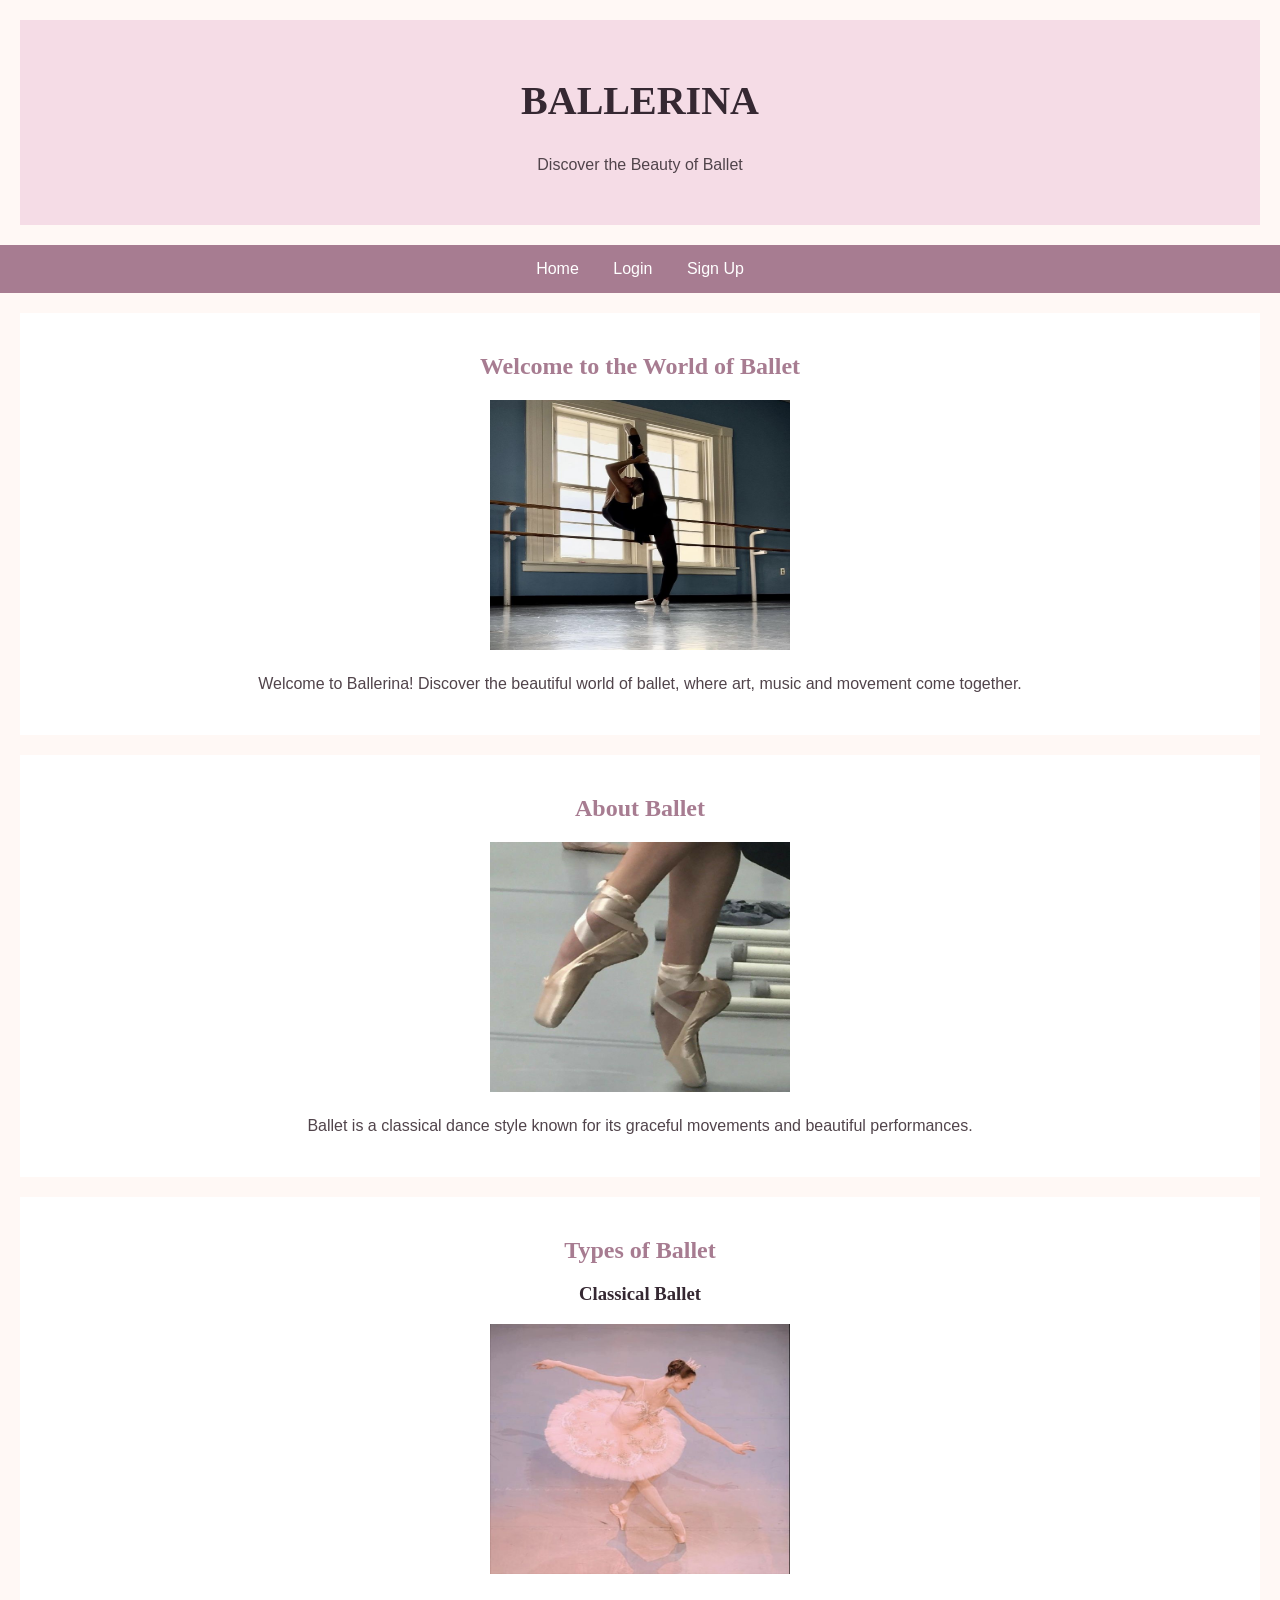
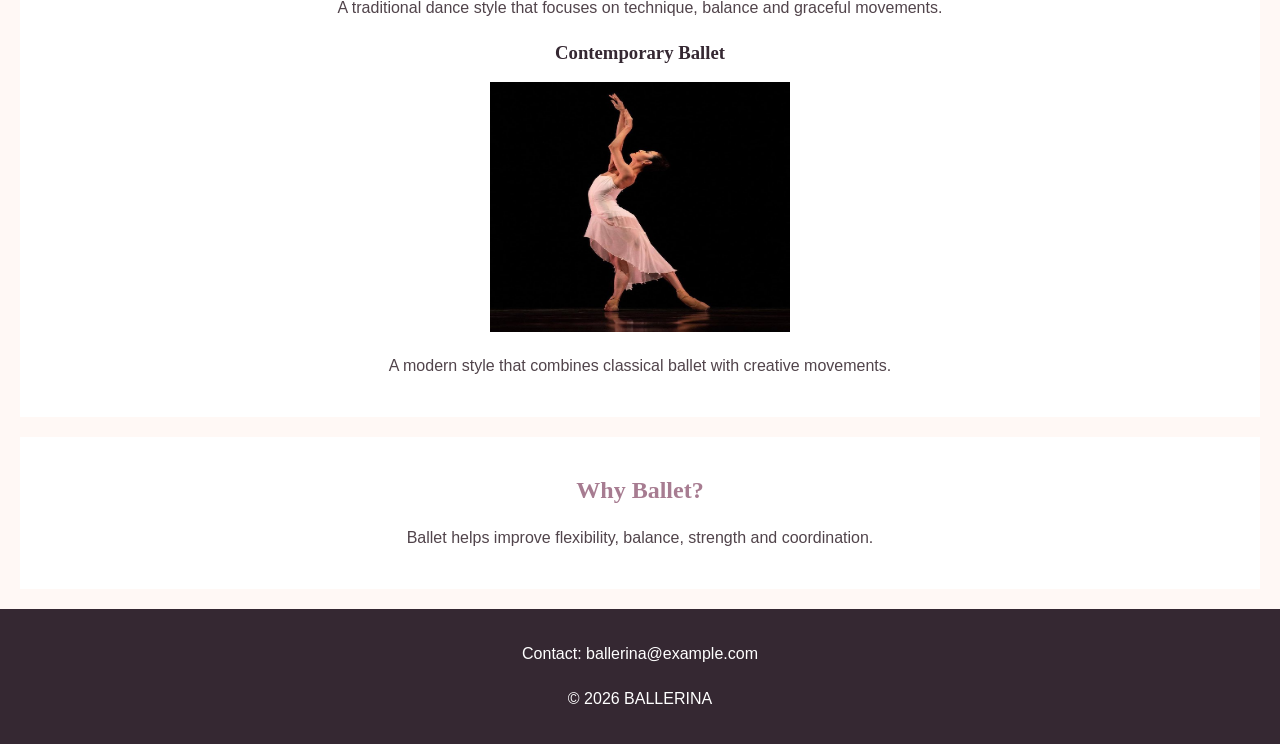
<file: index.html>
<!DOCTYPE html>
<html>
<head>
    <title>BALLERINA</title>
    <link rel="stylesheet" href="ballet.css">
</head>

<body>

    <div>
        <h1>BALLERINA</h1>
        <p>Discover the Beauty of Ballet</p>
    </div>

    <nav>
        <a href="index.html">Home</a>
        <a href="login.html">Login</a>
        <a href="signup.html">Sign Up</a>
    </nav>

    <div>
        <h2>Welcome to the World of Ballet</h2>
        <img src="BALLET/images/main.jpg" width="300">
        <p>
            Welcome to Ballerina! Discover the beautiful
            world of ballet, where art, music and movement
            come together.
        </p>
    </div>

    <div>
        <h2>About Ballet</h2>
        <img src="BALLET/images/point-shoes.jpg" width="300">
        <p>
            Ballet is a classical dance style known for
            its graceful movements and beautiful performances.
        </p>
    </div>

    <div>
        <h2>Types of Ballet</h2>

        <h3>Classical Ballet</h3>
        <img src="BALLET/images/dance.jpg" width="300">
        <p>
            A traditional dance style that focuses on
            technique, balance and graceful movements.
        </p>

        <h3>Contemporary Ballet</h3>
        <img src="BALLET/images/dance2.jpg" width="300px">
        <p>
            A modern style that combines classical
            ballet with creative movements.
        </p>
    </div>

    <div>
        <h2>Why Ballet?</h2>
        <p>
            Ballet helps improve flexibility, balance,
            strength and coordination.
        </p>
    </div>

    <footer>
        <p>Contact: ballerina@example.com</p>
        <p>© 2026 BALLERINA</p>
    </footer>

</body>
</html>
</file>
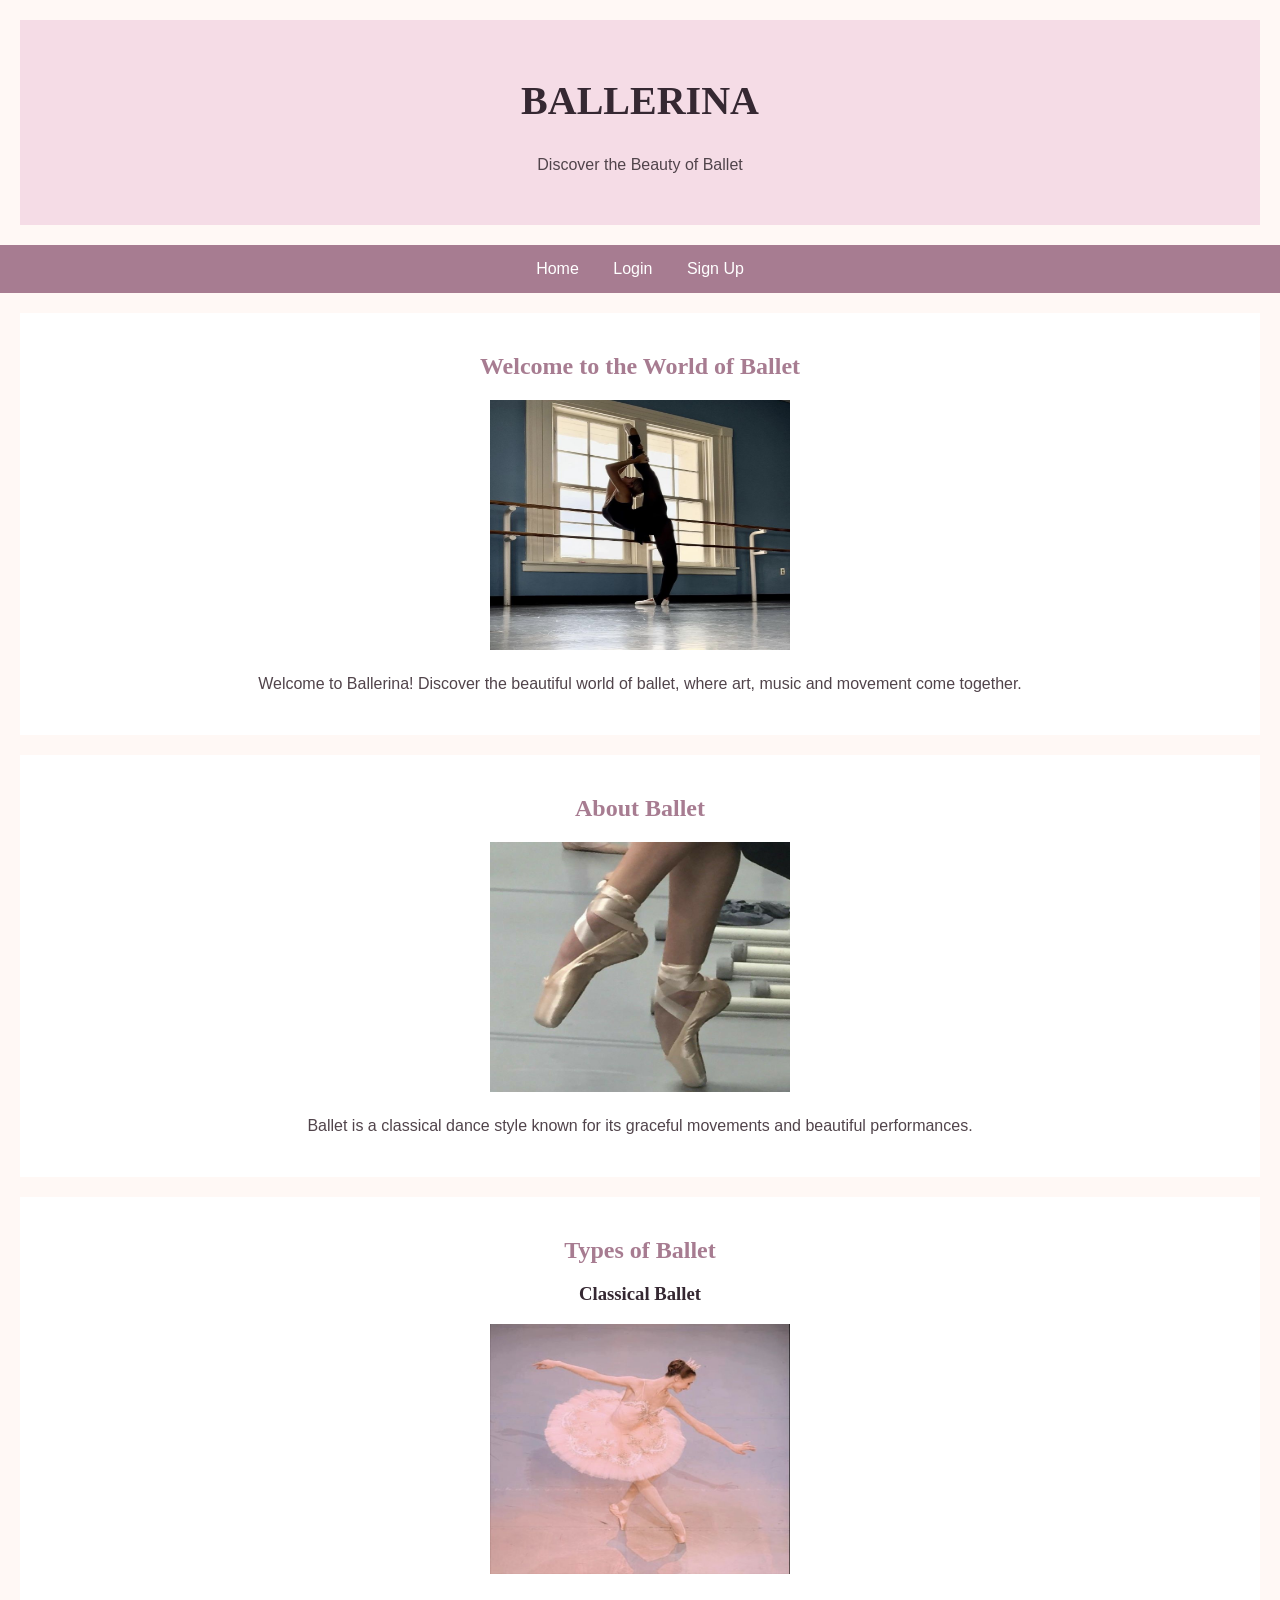
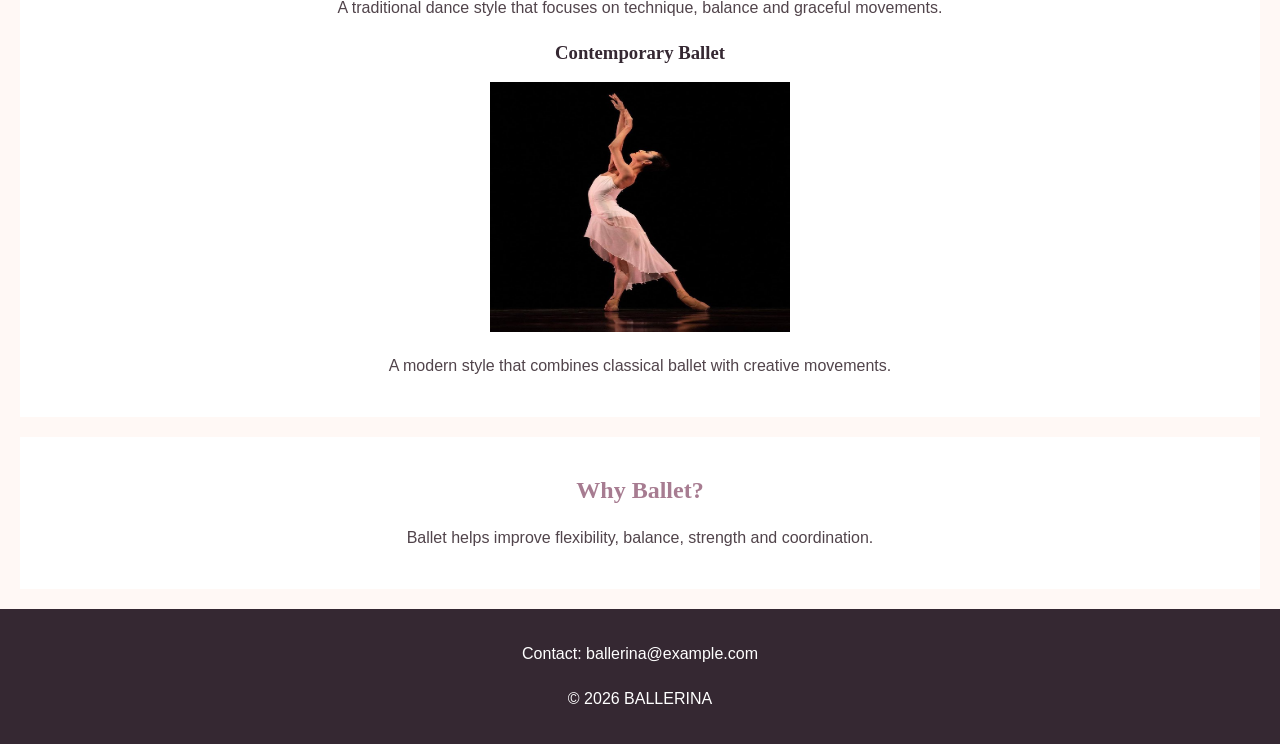
<file: BALLET/index.html>
<!DOCTYPE html>
<html>
<head>
    <title>BALLERINA</title>
    <link rel="stylesheet" href="ballet.css">
</head>

<body>

    <div>
        <h1>BALLERINA</h1>
        <p>Discover the Beauty of Ballet</p>
    </div>

    <nav>
        <a href="ballet.html">Home</a>
        <a href="login.html">Login</a>
        <a href="signup.html">Sign Up</a>
    </nav>

    <div>
        <h2>Welcome to the World of Ballet</h2>
        <img src="images/main.jpg" width="300">
        <p>
            Welcome to Ballerina! Discover the beautiful
            world of ballet, where art, music and movement
            come together.
        </p>
    </div>

    <div>
        <h2>About Ballet</h2>
        <img src="images/point shoes.jpg" width="300">
        <p>
            Ballet is a classical dance style known for
            its graceful movements and beautiful performances.
        </p>
    </div>

    <div>
        <h2>Types of Ballet</h2>

        <h3>Classical Ballet</h3>
        <img src="images/dance.jpg" width="300">
        <p>
            A traditional dance style that focuses on
            technique, balance and graceful movements.
        </p>

        <h3>Contemporary Ballet</h3>
        <img src="images/dance2.jpg" width="300px">
        <p>
            A modern style that combines classical
            ballet with creative movements.
        </p>
    </div>

    <div>
        <h2>Why Ballet?</h2>
        <p>
            Ballet helps improve flexibility, balance,
            strength and coordination.
        </p>
    </div>

    <footer>
        <p>Contact: ballerina@example.com</p>
        <p>© 2026 BALLERINA</p>
    </footer>

</body>
</html>
</file>
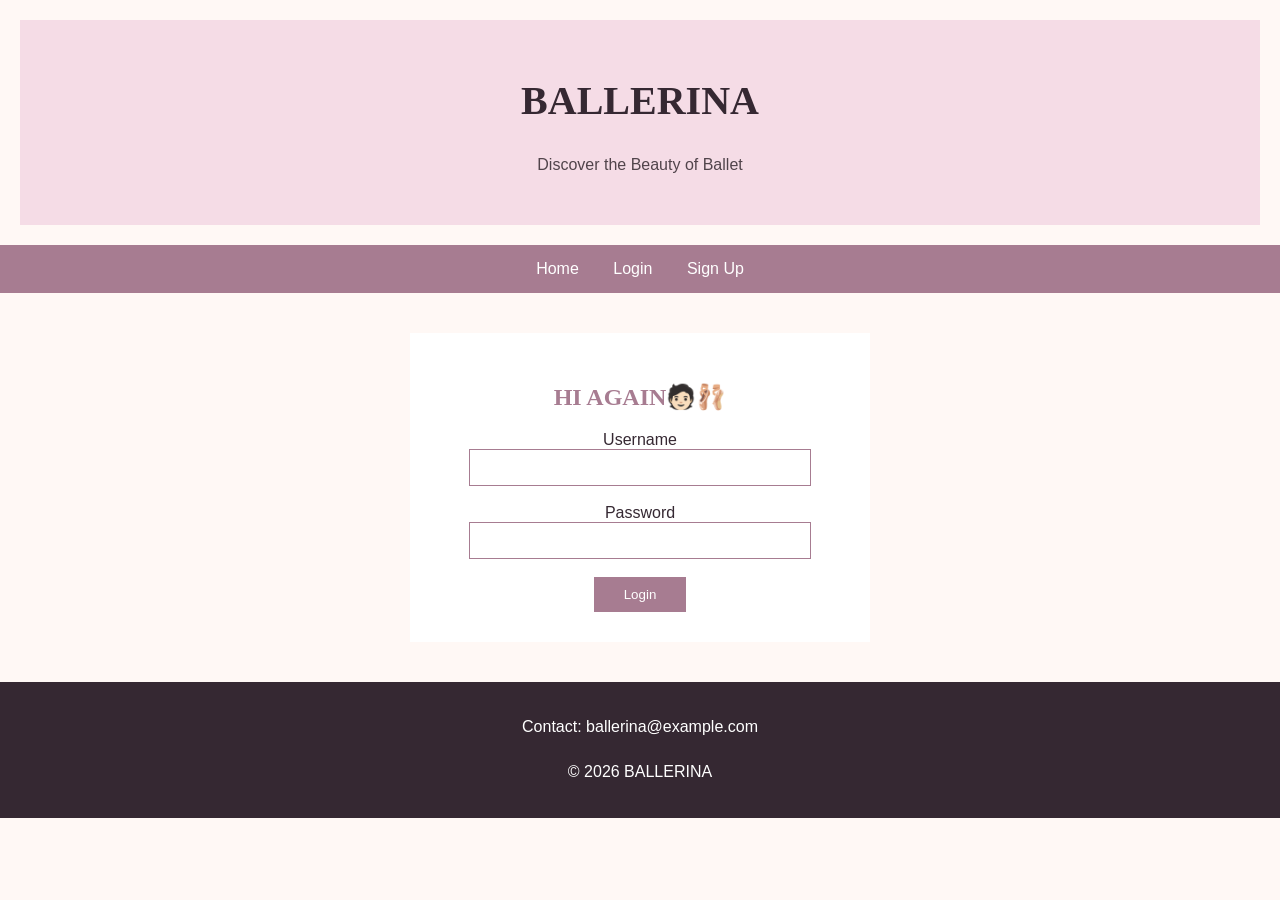
<file: login.html>
<!DOCTYPE html>
<html>
<head>
    <title>Login - BALLERINA</title>
    <link rel="stylesheet" href="ballet.css">
</head>

<body>

    <div>
        <h1>BALLERINA</h1>
        <p>Discover the Beauty of Ballet</p>
    </div>

    <nav>
        <a href="index.html">Home</a>
        <a href="login.html">Login</a>
        <a href="signup.html">Sign Up</a>
    </nav>

    <div class="form">
        <h2>HI AGAIN🧑🏻‍🩰</h2>

        <form>
            <label>Username</label>
            <br>
            <input type="text">
            <br><br>

            <label>Password</label>
            <br>
            <input type="password">
            <br><br>

            <button>Login</button>
        </form>
    </div>

    <footer>
        <p>Contact: ballerina@example.com</p>
        <p>© 2026 BALLERINA</p>
    </footer>

</body>
</html>
</file>
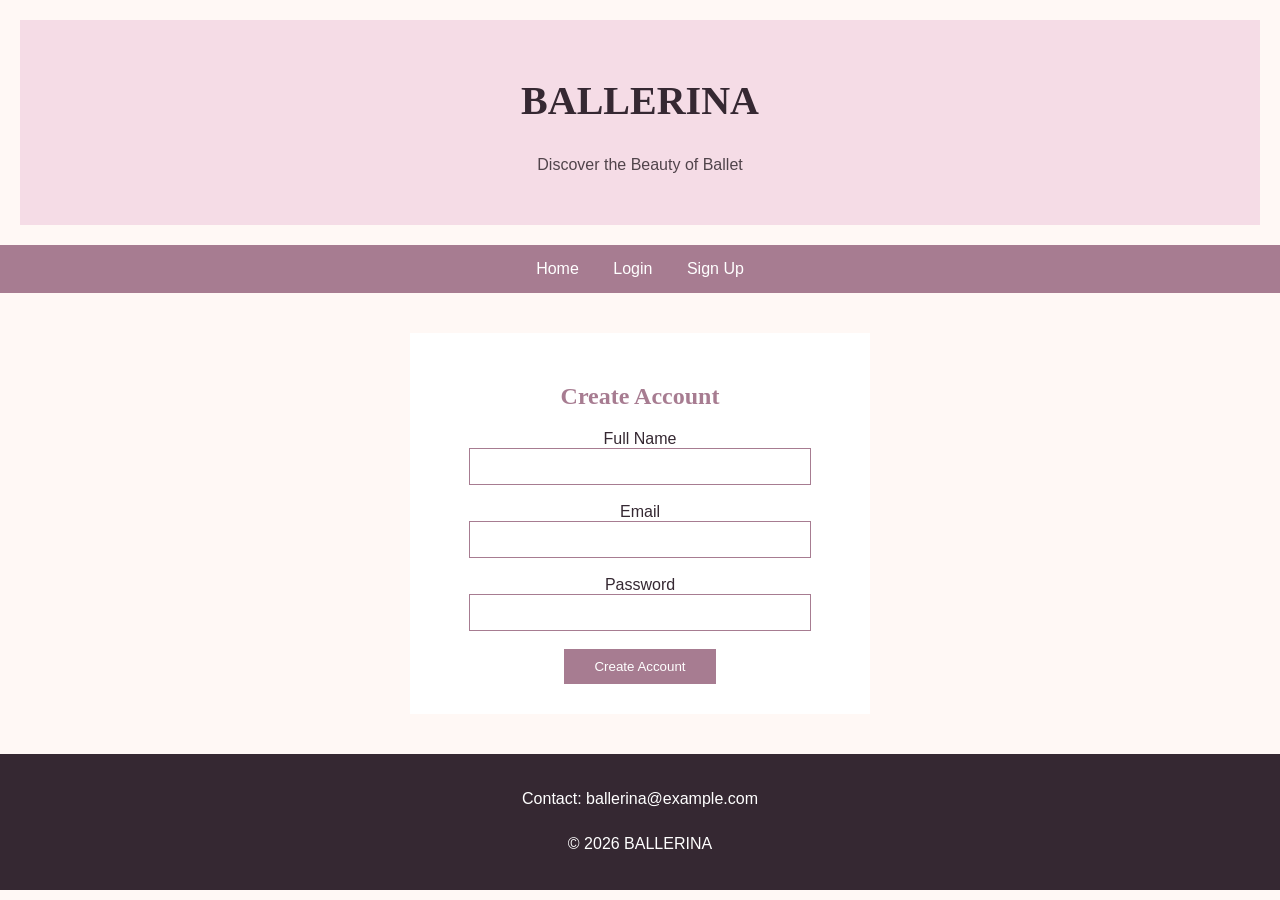
<file: signup.html>
<!DOCTYPE html>
<html>
<head>
    <title>Sign Up - BALLERINA</title>
    <link rel="stylesheet" href="ballet.css">
</head>

<body>

    <div>
        <h1>BALLERINA</h1>
        <p>Discover the Beauty of Ballet</p>
    </div>

    <nav>
        <a href="index.html">Home</a>
        <a href="login.html">Login</a>
        <a href="signup.html">Sign Up</a>
    </nav>

    <div class="form">
        <h2>Create Account</h2>

        <form>
            <label>Full Name</label>
            <br>
            <input type="text">
            <br><br>

            <label>Email</label>
            <br>
            <input type="email">
            <br><br>

            <label>Password</label>
            <br>
            <input type="password">
            <br><br>

            <button>Create Account</button>
        </form>
    </div>

    <footer>
        <p>Contact: ballerina@example.com</p>
        <p>© 2026 BALLERINA</p>
    </footer>

</body>
</html>
</file>
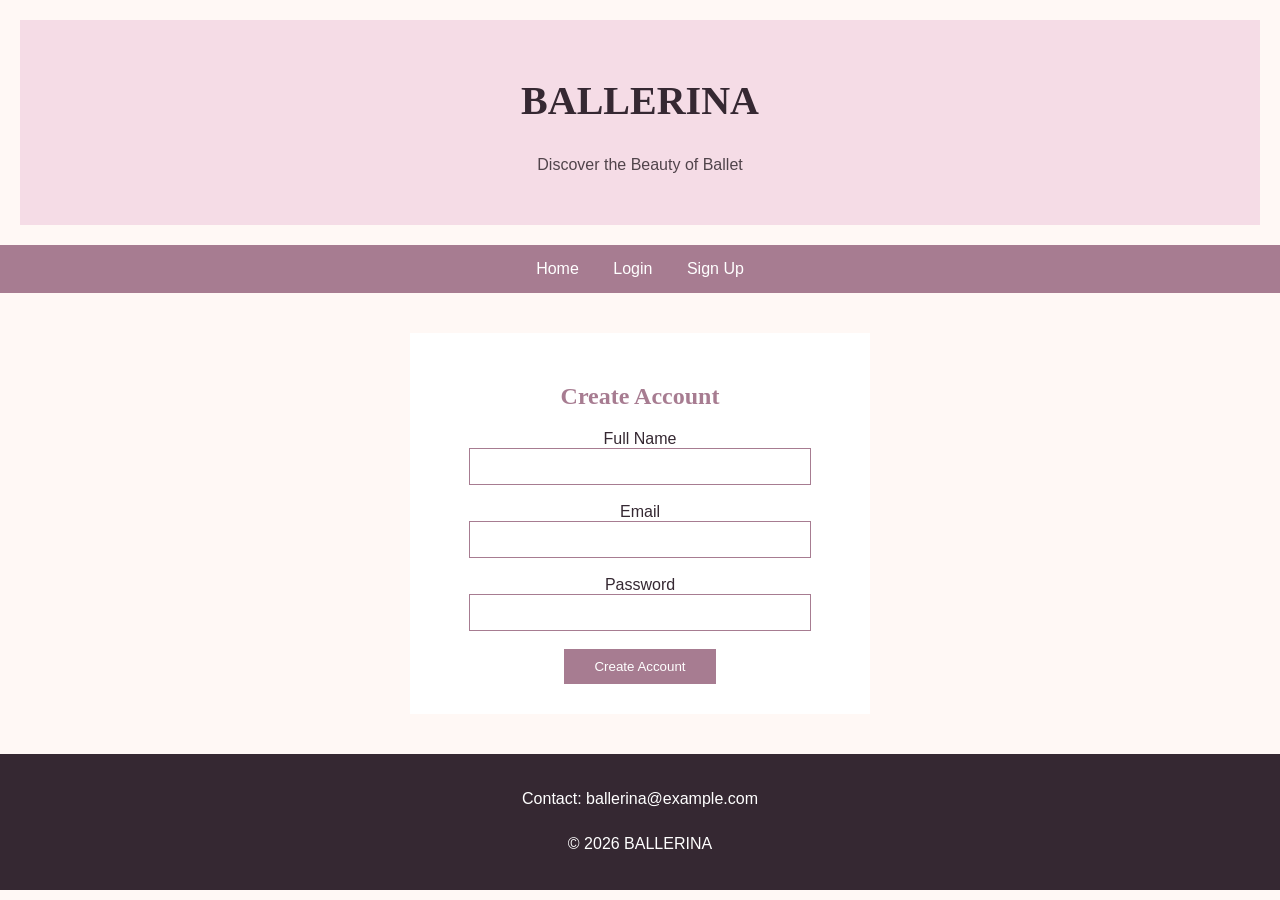
<file: BALLET/login.html>
<!DOCTYPE html>
<html>
<head>
    <title>Sign Up - BALLERINA</title>
    <link rel="stylesheet" href="ballet.css">
</head>

<body>

    <div>
        <h1>BALLERINA</h1>
        <p>Discover the Beauty of Ballet</p>
    </div>

    <nav>
        <a href="ballet.html">Home</a>
        <a href="login.html">Login</a>
        <a href="signup.html">Sign Up</a>
    </nav>

    <div class="form">
        <h2>Create Account</h2>

        <form>
            <label>Full Name</label>
            <br>
            <input type="text">
            <br><br>

            <label>Email</label>
            <br>
            <input type="email">
            <br><br>

            <label>Password</label>
            <br>
            <input type="password">
            <br><br>

            <button>Create Account</button>
        </form>
    </div>

    <footer>
        <p>Contact: ballerina@example.com</p>
        <p>© 2026 BALLERINA</p>
    </footer>

</body>
</html>
</file>
<file: ballet.css>
body {
    background-color: #FFF8F5;
    font-family: Arial;
    margin: 0;
}

body > div:first-child {
    background-color: #F5DCE6;
    color: #352832;
    text-align: center;
    padding: 30px;
}

h1 {
    font-family: Georgia;
    font-size: 40px;
}

nav {
    background-color: #A77C91;
    text-align: center;
    padding: 15px;
}

nav a {
    color: white;
    text-decoration: none;
    margin: 15px;
}

nav a:hover {
    color: #352832;
}

body > div {
    background-color: white;
    padding: 20px;
    margin: 20px;
    text-align: center;
}

img {
    width: 300px;
    height: 250px;
}

h2 {
    color: #A77C91;
    font-family: Georgia;
}

h3 {
    color: #352832;
    font-family: Georgia;
}

p {
    color: #51444B;
    line-height: 1.8;
}

footer {
    background-color: #352832;
    text-align: center;
    padding: 15px;
}

footer p {
    color: white;
}


.form {
    background-color: white;
    width: 400px;
    margin: 40px auto;
    padding: 30px;
    text-align: center;
}

input {
    width: 80%;
    padding: 10px;
    border: 1px solid #A77C91;
}

button {
    background-color: #A77C91;
    color: white;
    padding: 10px 30px;
    border: none;
}

label {
    color: #352832;
}

button:hover {
    background-color: #352832;
}
</file>
<file: BALLET/ballet.css>
body {
    background-color: #FFF8F5;
    font-family: Arial;
    margin: 0;
}

body > div:first-child {
    background-color: #F5DCE6;
    color: #352832;
    text-align: center;
    padding: 30px;
}

h1 {
    font-family: Georgia;
    font-size: 40px;
}

nav {
    background-color: #A77C91;
    text-align: center;
    padding: 15px;
}

nav a {
    color: white;
    text-decoration: none;
    margin: 15px;
}

nav a:hover {
    color: #352832;
}

body > div {
    background-color: white;
    padding: 20px;
    margin: 20px;
    text-align: center;
}

img {
    width: 300px;
    height: 250px;
}

h2 {
    color: #A77C91;
    font-family: Georgia;
}

h3 {
    color: #352832;
    font-family: Georgia;
}

p {
    color: #51444B;
    line-height: 1.8;
}

footer {
    background-color: #352832;
    text-align: center;
    padding: 15px;
}

footer p {
    color: white;
}


.form {
    background-color: white;
    width: 400px;
    margin: 40px auto;
    padding: 30px;
    text-align: center;
}

input {
    width: 80%;
    padding: 10px;
    border: 1px solid #A77C91;
}

button {
    background-color: #A77C91;
    color: white;
    padding: 10px 30px;
    border: none;
}

label {
    color: #352832;
}

button:hover {
    background-color: #352832;
}
</file>
